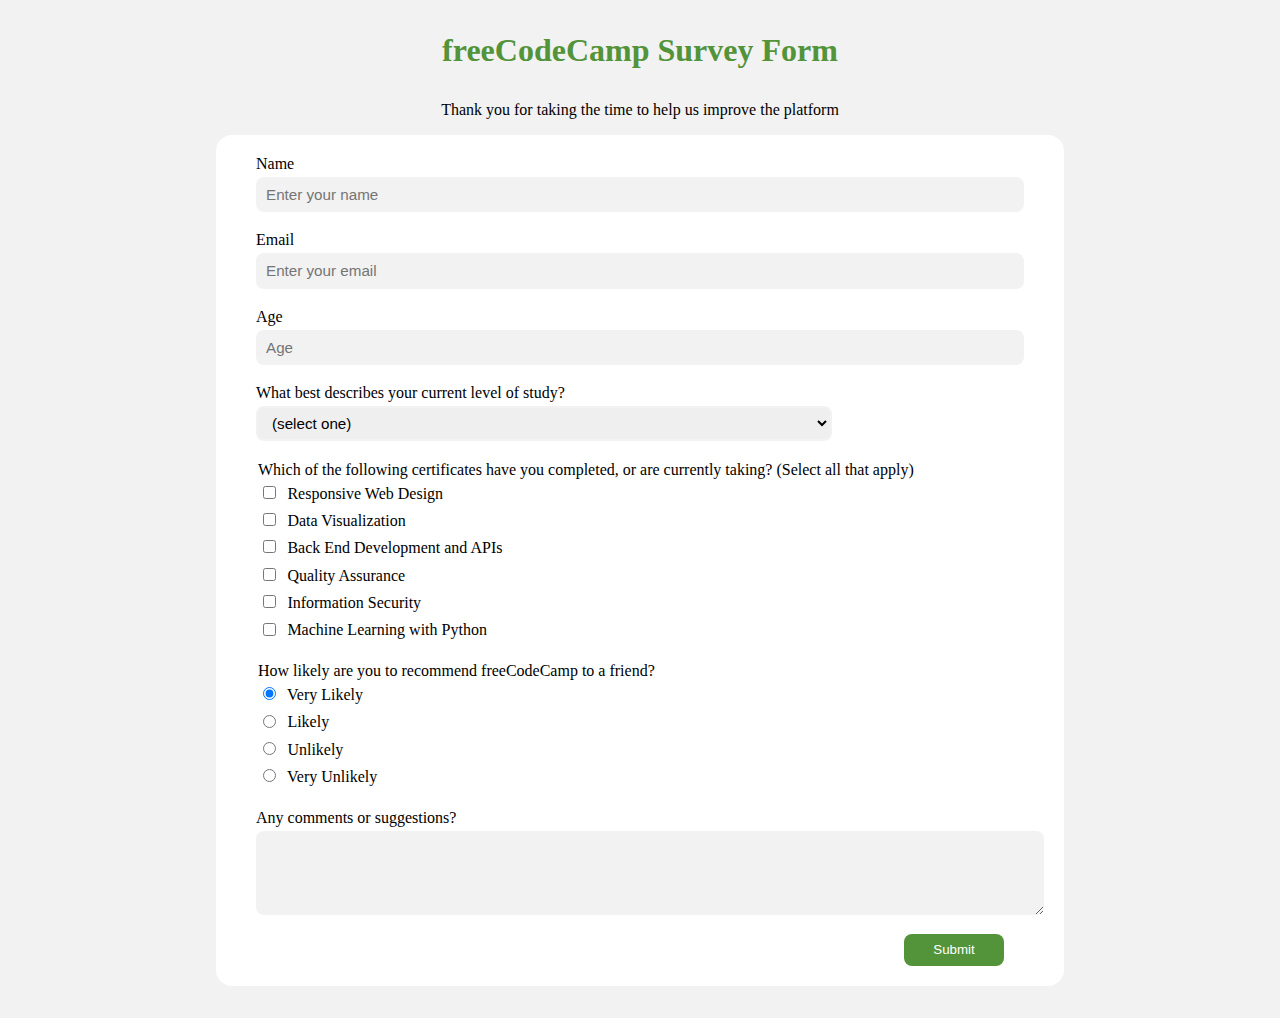
<file: Survey Form/index.html>
<!DOCTYPE html>
<html lang="en">
    <head>
        <meta charset="UTF-8">
        <meta name="viewport" content="width=device-width, initial-scale=1.0">
        <link rel="stylesheet" href="styles.css">
        <title>Survey Form</title>
    </head>
    <body>
    <h1 id="title">freeCodeCamp Survey Form</h1>
    <p id="description">Thank you for taking the time to help us improve the platform</p>

    <form id="survey-form">

        <label id="name-label" for="name">Name <input type="text" id="name" class="textInput" placeholder="Enter your name" required></label>

        <label id="email-label" for="email">Email <input type="email" id="email" class="textInput" placeholder="Enter your email" required></label>

        <label id="number-label" for=>Age <input type="number" id="number" class="textInput" min="16" max="120" placeholder="Age"></label>

        <label for="dropdown"> What best describes your current level of study?</label>
        <select id="dropdown">
            <option value="">(select one)</option>
            <option value="1">Freshman</option>
            <option value="2">Sophomore</option>
            <option value="3">Junior</option>
            <option value="3">Senior</option>
            <option value="3">Graduate</option>
            <option value="3">Other</option>
        </select>

        <div class="container">
            <legend>Which of the following certificates have you completed, or are currently taking? (Select all that apply)</legend>
            <label for="responsive"><input id="responsive" type="checkbox" class="inline" value="0"/> Responsive Web Design</label>
            <label for="data"><input id="data" type="checkbox" class="inline" value="1"/> Data Visualization</label>
            <label for="back"><input id="back" type="checkbox" class="inline" value="2"/> Back End Development and APIs</label>
            <label for="quality"><input id="quality" type="checkbox" class="inline" value="3"/> Quality Assurance</label>
            <label for="information"><input id="information" type="checkbox" class="inline" value="4"/> Information Security</label>
            <label for="machine"><input id="machine" type="checkbox" class="inline" value="5"/> Machine Learning with Python</label>
        </div>

        <div class="container">
            <legend>How likely are you to recommend freeCodeCamp to a friend?</legend>
            <label for="very-likely"><input id="very-likely" type="radio" name="recommend" class="inline" value="0" checked /> Very Likely</label>
            <label for="likely"><input id="likely" type="radio" name="recommend" class="inline" value="1" /> Likely</label>
            <label for="unlikely"><input id="unlikely" type="radio" name="recommend" class="inline" value="2" /> Unlikely</label>
            <label for="very-unlikely"><input id="very-unlikely" type="radio" name="recommend" class="inline" value="3" /> Very Unlikely</label>
        </div>

        <div class="container">
            <label for="comments">Any comments or suggestions? <textarea id="comments"></textarea></label>
        </div>

        <input id="submit" type="submit" class="submit">
    </form>
    </body>
</html>
</file>
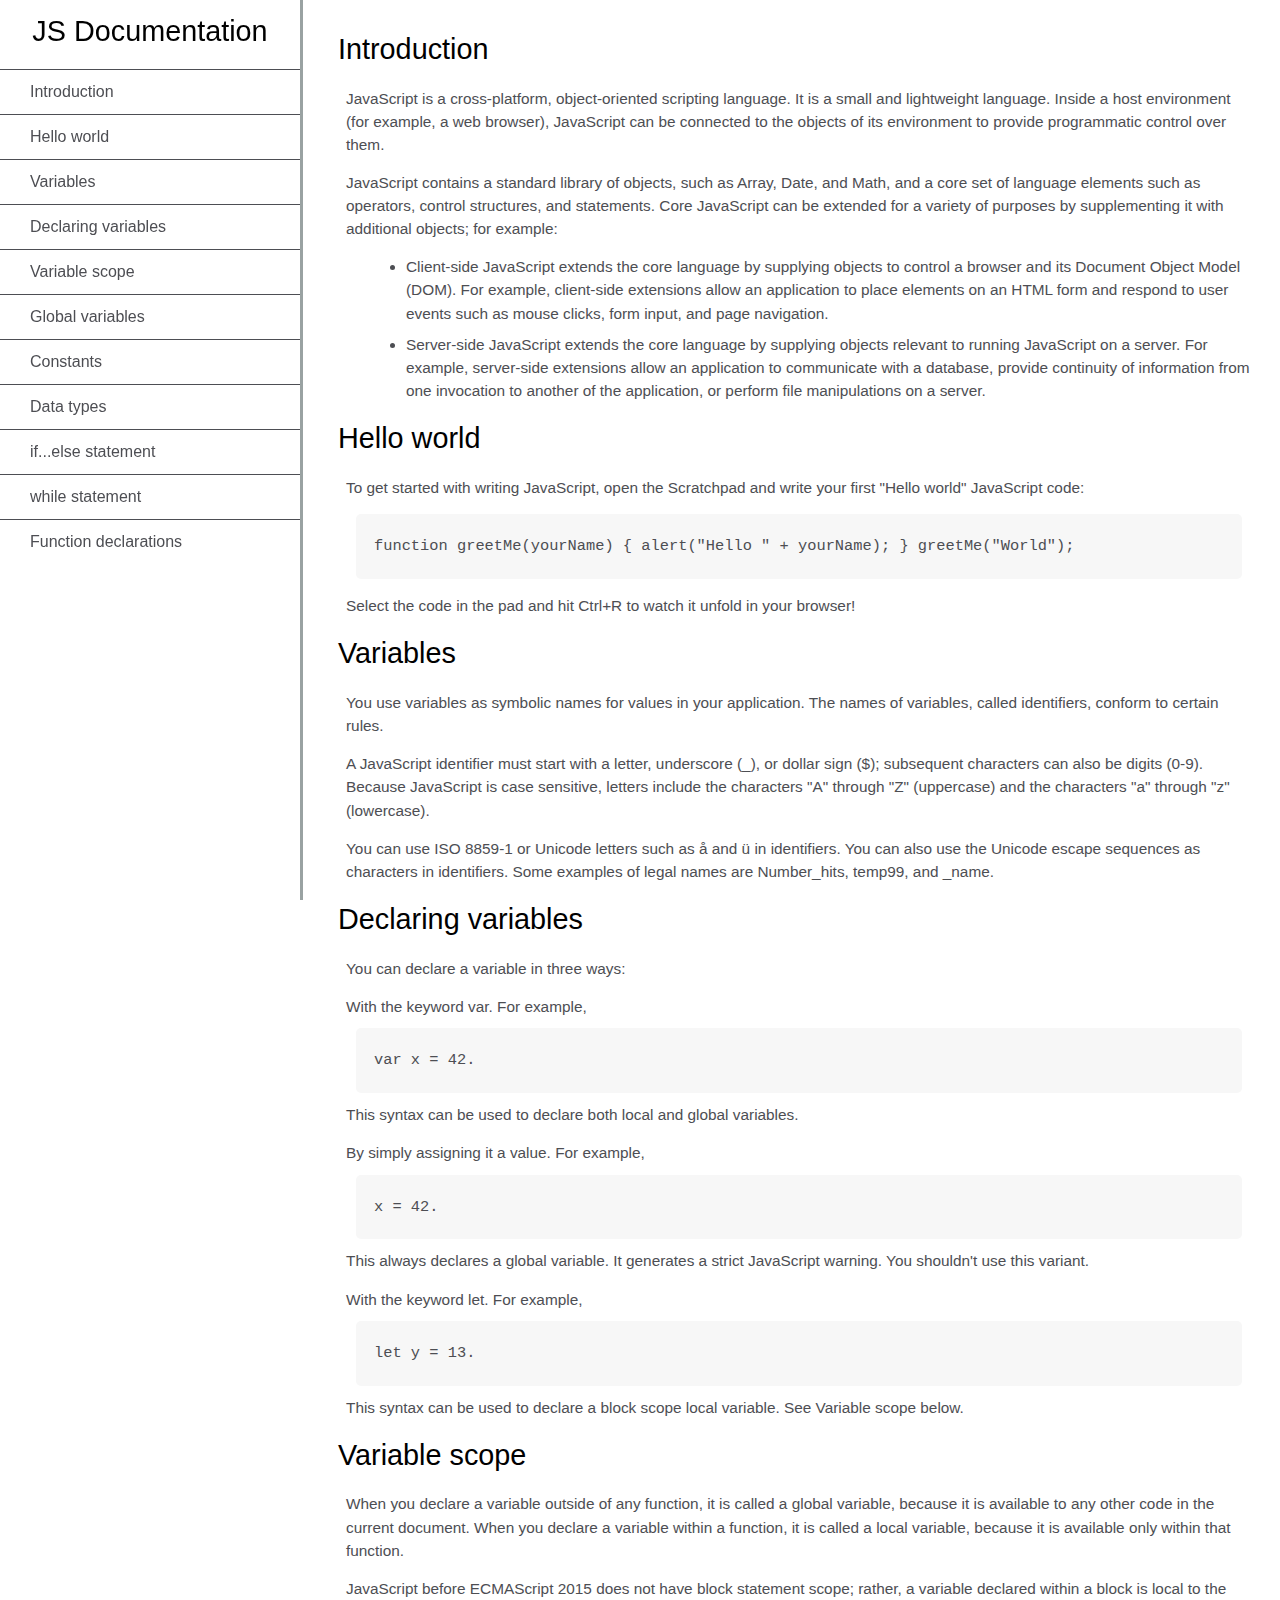
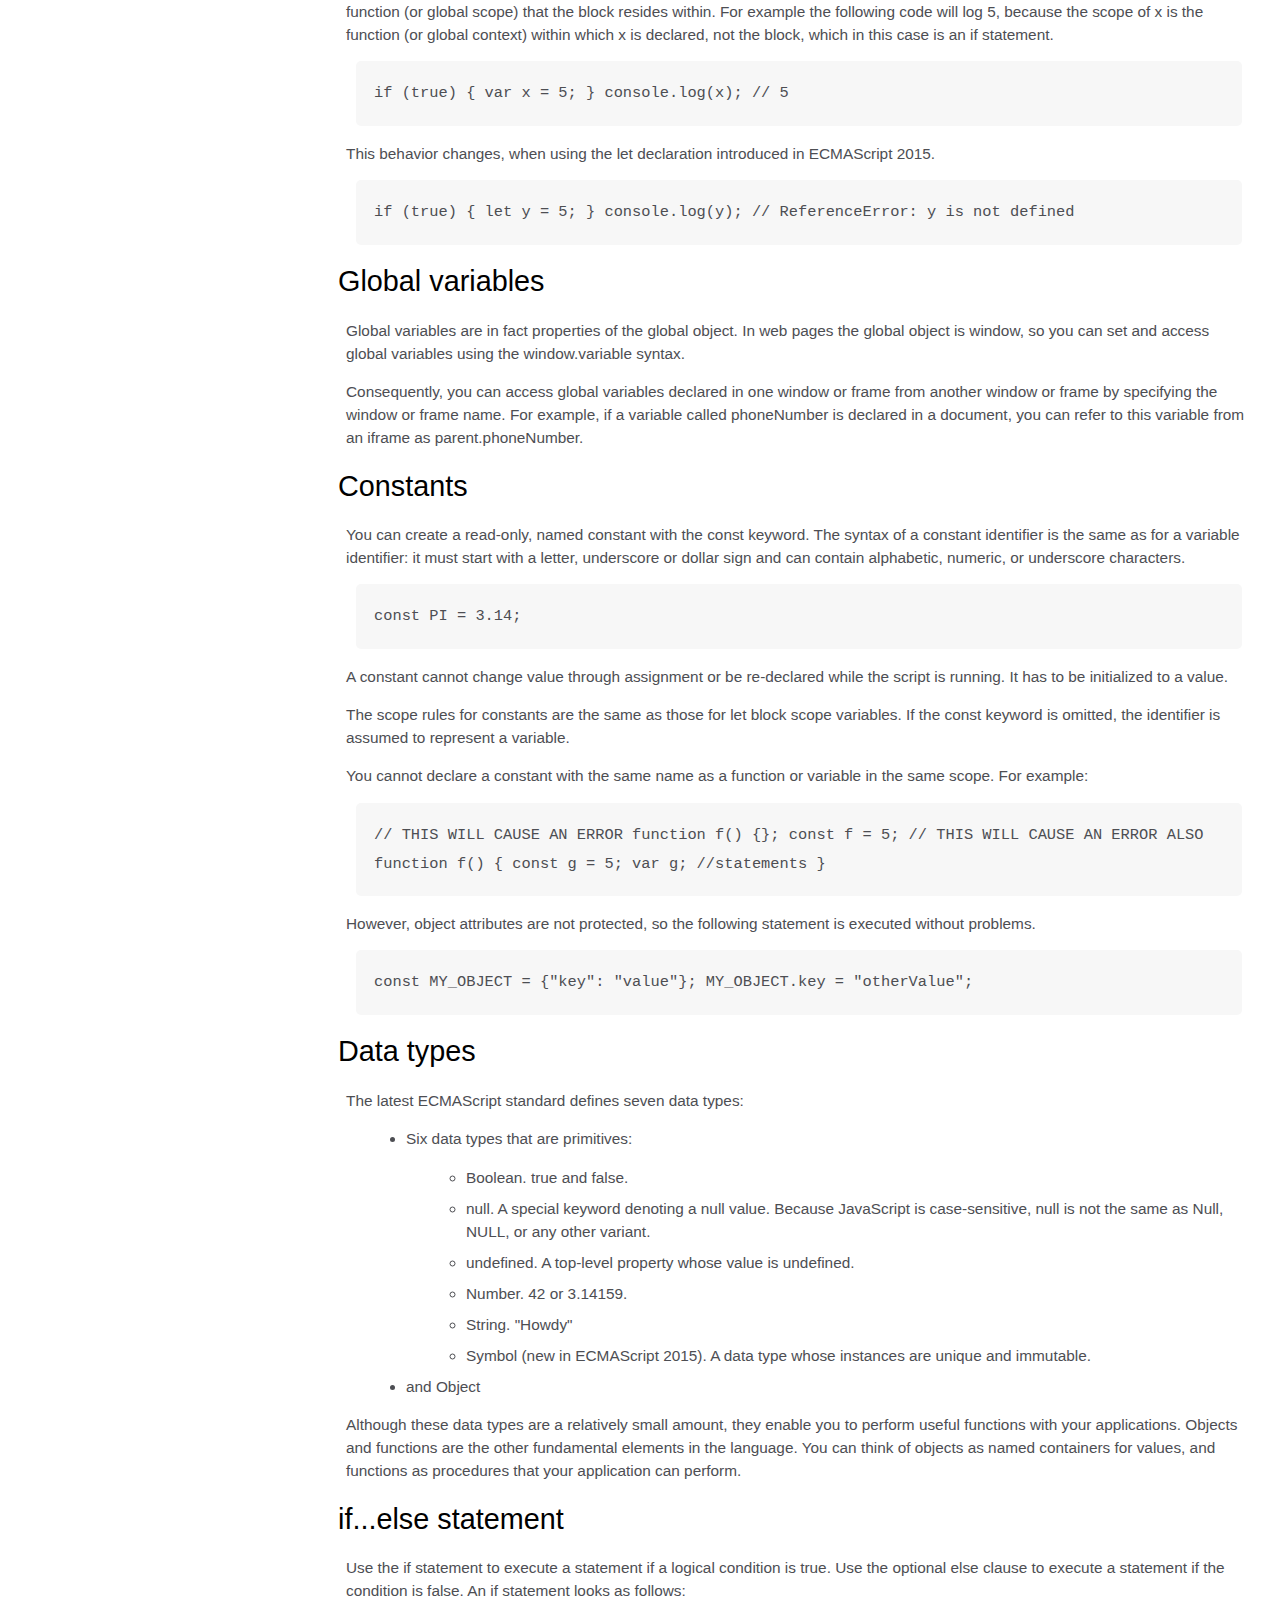
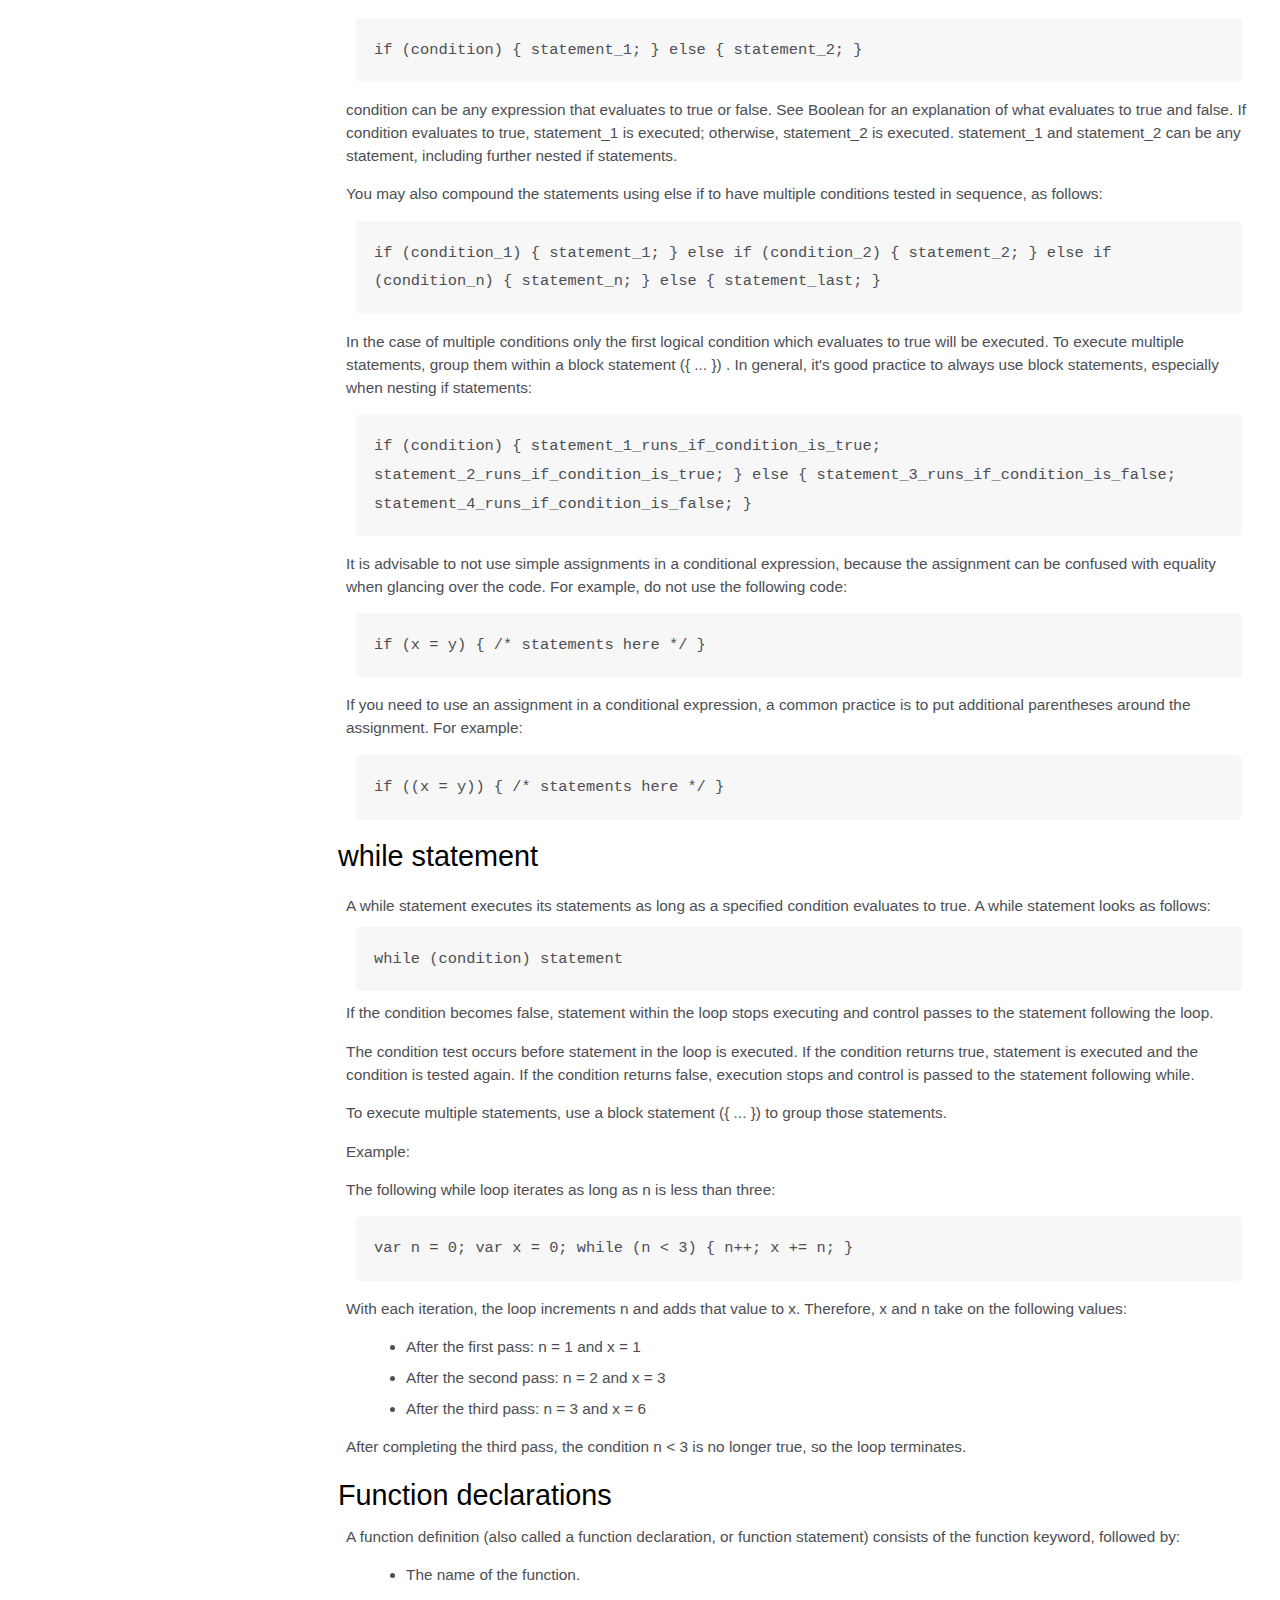
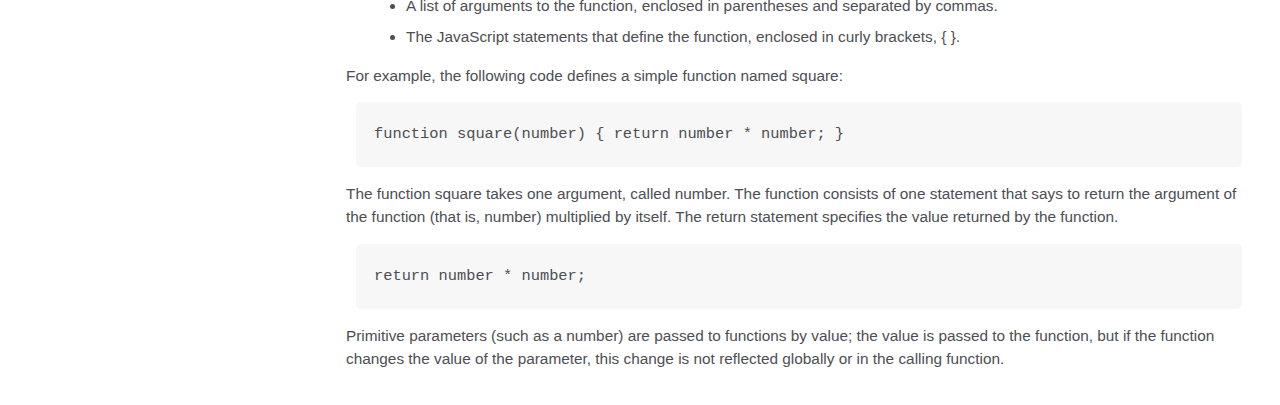
<file: Technical Documentation Page/index.html>
<!DOCTYPE html>
<html lang="en">
  <head>
    <meta charset="UTF-8"/>
    <link rel="stylesheet" href="./styles.css">
    <title>Technical Documentation Page</title>
  </head>
  <body>

    <nav id="navbar">
      <header>JS Documentation</header>
      <ul>
        <li><a class="nav-link" href="#Introduction">Introduction</a></li>
        <li><a class="nav-link" href="#Hello_world">Hello world</a></li>
        <li><a class="nav-link" href="#Variables">Variables</a></li>
        <li><a class="nav-link" href="#Declaring_variables">Declaring variables</a></li>
        <li><a class="nav-link" href="#Variable_scope">Variable scope</a></li>
        <li><a class="nav-link" href="#Global_variables">Global variables</a></li>
        <li><a class="nav-link" href="#Constants">Constants</a></li>
        <li><a class="nav-link" href="#Data_types">Data types</a></li>
        <li><a class="nav-link" href="#if...else_statement">if...else statement</a></li>
        <li><a class="nav-link" href="#while_statement">while statement</a></li>
        <li><a class="nav-link" href="#Function_declarations">Function declarations</a></li>
      </ul>
    </nav>

    <main id="main-doc">
      <section class="main-section" id="Introduction">
        <header>Introduction</header>
          <article>
            <p>JavaScript is a cross-platform, object-oriented scripting language. It is a small and lightweight language. Inside a host environment (for example, a web browser), JavaScript can be connected to the objects of its environment to provide programmatic control over them.</p>
            <p>JavaScript contains a standard library of objects, such as Array, Date, and Math, and a core set of language elements such as operators, control structures, and statements. Core JavaScript can be extended for a variety of purposes by supplementing it with additional objects; for example:</p>
            <ul>
              <li>Client-side JavaScript extends the core language by supplying objects to control a browser and its Document Object Model (DOM). For example, client-side extensions allow an application to place elements on an HTML form and respond to user events such as mouse clicks, form input, and page navigation.</li>
              <li>Server-side JavaScript extends the core language by supplying objects relevant to running JavaScript on a server. For example, server-side extensions allow an application to communicate with a database, provide continuity of information from one invocation to another of the application, or perform file manipulations on a server.</li>
            </ul>
          </article>
        </section>

        <section class="main-section" id="Hello_world">
          <header>Hello world</header>
          <article>
            <p>To get started with writing JavaScript, open the Scratchpad and write your first "Hello world" JavaScript code:</p>
            <code
              >function greetMe(yourName) { alert("Hello " + yourName); }
              greetMe("World");
            </code>
            <p>Select the code in the pad and hit Ctrl+R to watch it unfold in your browser!</p>
          </article>
        </section>

        <section class="main-section" id="Variables">
          <header>Variables</header>
          <article>
            <p>You use variables as symbolic names for values in your application. The names of variables, called identifiers, conform to certain rules.</p>
            <p>A JavaScript identifier must start with a letter, underscore (_), or dollar sign ($); subsequent characters can also be digits (0-9). Because JavaScript is case sensitive, letters include the characters "A" through "Z" (uppercase) and the characters "a" through "z" (lowercase).</p>
            <p>You can use ISO 8859-1 or Unicode letters such as å and ü in identifiers. You can also use the Unicode escape sequences as characters in identifiers. Some examples of legal names are Number_hits, temp99, and _name.</p>
          </article>
        </section>

        <section class="main-section" id="Declaring_variables">
          <header>Declaring variables</header>
          <article>
            <p>You can declare a variable in three ways:</p>
            <p>With the keyword var. For example, <code>var x = 42.</code> This syntax can be used to declare both local and global variables.</p>
            <p>By simply assigning it a value. For example,<code>x = 42.</code> This always declares a global variable. It generates a strict JavaScript warning. You shouldn't use this variant.</p>
            <p>With the keyword let. For example,<code> let y = 13.</code> This syntax can be used to declare a block scope local variable. See Variable scope below.</p>
          </article>
        </section>

        <section class="main-section" id="Variable_scope">
          <header>Variable scope</header>
          <article>
            <p>When you declare a variable outside of any function, it is called a global variable, because it is available to any other code in the current document. When you declare a variable within a function, it is called a local variable, because it is available only within that function.
            </p>
            <p>JavaScript before ECMAScript 2015 does not have block statement scope; rather, a variable declared within a block is local to the function (or global scope) that the block resides within. For example the following code will log 5, because the scope of x is the function (or global context) within which x is declared, not the block, which in this case is an if statement.</p>
            <code>if (true) { var x = 5; } console.log(x); // 5</code>
            <p>This behavior changes, when using the let declaration introduced in ECMAScript 2015.</p>
            <code>if (true) { let y = 5; } console.log(y); // ReferenceError: y is not defined</code>
            <p></p>
          </article>
        </section>

        <section class="main-section" id="Global_variables">
          <header>Global variables</header>
          <article>
            <p>Global variables are in fact properties of the global object. In web pages the global object is window, so you can set and access global variables using the window.variable syntax.</p>
            <p>Consequently, you can access global variables declared in one window or frame from another window or frame by specifying the window or frame name. For example, if a variable called phoneNumber is declared in a document, you can refer to this variable from an iframe as parent.phoneNumber.</p>
          </article>
        </section>

        <section class="main-section" id="Constants">
          <header>Constants</header>
          <article>
            <p>You can create a read-only, named constant with the const keyword. The syntax of a constant identifier is the same as for a variable identifier: it must start with a letter, underscore or dollar sign and can contain alphabetic, numeric, or underscore characters.</p>
            <code>const PI = 3.14;</code>
            <p>A constant cannot change value through assignment or be re-declared while the script is running. It has to be initialized to a value.</p>
            <p>The scope rules for constants are the same as those for let block scope variables. If the const keyword is omitted, the identifier is assumed to represent a variable.</p>
            <p>You cannot declare a constant with the same name as a function or variable in the same scope. For example:</p>
            <code>// THIS WILL CAUSE AN ERROR function f() {}; const f = 5; // THIS WILL CAUSE AN ERROR ALSO function f() { const g = 5; var g; //statements }</code>
            <p>However, object attributes are not protected, so the following statement is executed without problems.</p>
            <code
              >const MY_OBJECT = {"key": "value"}; MY_OBJECT.key = "otherValue";</code>
              <p></p>
          </article>
        </section>

        <section class="main-section" id="Data_types">
          <header>Data types</header>
          <article>
            <p>The latest ECMAScript standard defines seven data types:</p>
            <ul>
              <li><p>Six data types that are primitives:</p>
                <ul>
                  <li>Boolean. true and false.</li>
                  <li>null. A special keyword denoting a null value. Because JavaScript is case-sensitive, null is not the same as Null, NULL, or any other variant.</li>
                  <li>undefined. A top-level property whose value is undefined.</li>
                  <li>Number. 42 or 3.14159.</li>
                  <li>String. "Howdy"</li>
                  <li>Symbol (new in ECMAScript 2015). A data type whose instances are unique and immutable.</li>
                </ul>
              </li>
              <li>and Object</li>
            </ul>
            <p>Although these data types are a relatively small amount, they enable you to perform useful functions with your applications. Objects and functions are the other fundamental elements in the language. You can think of objects as named containers for values, and functions as procedures that your application can perform.</p>
          </article>
        </section>

        <section class="main-section" id="if...else_statement">
          <header>if...else statement</header>
          <article>
            <p>Use the if statement to execute a statement if a logical condition is true. Use the optional else clause to execute a statement if the condition is false. An if statement looks as follows:</p>
            <code>if (condition) { statement_1; } else { statement_2; }</code>
            <p>condition can be any expression that evaluates to true or false. See Boolean for an explanation of what evaluates to true and false. If condition evaluates to true, statement_1 is executed; otherwise, statement_2 is executed. statement_1 and statement_2 can be any statement, including further nested if statements.</p>
            <p>You may also compound the statements using else if to have multiple conditions tested in sequence, as follows:</p>
            <code>if (condition_1) { statement_1; } else if (condition_2) { statement_2; } else if (condition_n) { statement_n; } else { statement_last; }</code>
            <p>In the case of multiple conditions only the first logical condition which evaluates to true will be executed. To execute multiple statements, group them within a block statement ({ ... }) . In general, it's good practice to always use block statements, especially when nesting if statements:</p>
            <code>if (condition) { statement_1_runs_if_condition_is_true;  statement_2_runs_if_condition_is_true; } else { 
  statement_3_runs_if_condition_is_false; statement_4_runs_if_condition_is_false; }</code>
            <p>It is advisable to not use simple assignments in a conditional expression, because the assignment can be confused with equality when glancing over the code. For example, do not use the following code:</p>
            <code>if (x = y) { /* statements here */ }</code>
            <p>If you need to use an assignment in a conditional expression, a common practice is to put additional parentheses around the assignment. For example:</p>
            <code>if ((x = y)) { /* statements here */ }</code>
            <p></p>
          </article>
        </section>

        <section class="main-section" id="while_statement">
          <header>while statement</header>
          <article>
            <p>A while statement executes its statements as long as a specified condition evaluates to true. A while statement looks as follows: <code>while (condition) statement</code> If the condition becomes false, statement within the loop stops executing and control passes to the statement following the loop.</p>
            <p>The condition test occurs before statement in the loop is executed. If the condition returns true, statement is executed and the condition is tested again. If the condition returns false, execution stops and control is passed to the statement following while.</p>
            <p>To execute multiple statements, use a block statement ({ ... }) to group those statements.</p>
            <p>Example:</p>
            <p>The following while loop iterates as long as n is less than three:</p>
            <code>var n = 0; var x = 0; while (n &lt; 3) { n++; x += n; }</code>
            <p>With each iteration, the loop increments n and adds that value to x. Therefore, x and n take on the following values:</p>
            <ul>
              <li>After the first pass: n = 1 and x = 1</li>
              <li>After the second pass: n = 2 and x = 3</li>
              <li>After the third pass: n = 3 and x = 6</li>
            </ul>
            <p>After completing the third pass, the condition n &lt; 3 is no longer true, so the loop terminates.</p>
          </article>
        </section>

        <section class="main-section" id="Function_declarations">
          <header>Function declarations</header>
          <article>
            A function definition (also called a function declaration, or function statement) consists of the function keyword, followed by:
            <ul>
              <li>The name of the function.</li>
              <li>A list of arguments to the function, enclosed in parentheses and separated by commas.</li>
              <li>The JavaScript statements that define the function, enclosed in curly brackets, { }.</li>
            </ul>
            <p>For example, the following code defines a simple function named square:</p>
            <code>function square(number) { return number * number; }</code>
            <p>The function square takes one argument, called number. The function consists of one statement that says to return the argument of the function (that is, number) multiplied by itself. The return statement specifies the value returned by the function.</p>
            <code>return number * number;</code>
            <p>Primitive parameters (such as a number) are passed to functions by value; the value is passed to the function, but if the function changes the value of the parameter, this change is not reflected globally or in the calling function.</p>
          </article>
        </section>
    </main>
  </body>
</html>
</file>
<file: Survey Form/styles.css>
body {
    font-family: Tahoma;
    background-color: #F2F2F2;
    width: 100%;
    margin: 0;
    padding: 0 0 2rem 0;
  }
  
  #title {
    color: #539339;
  }
  
  #title, #description {
    margin: 1em auto;
    text-align: center;
  }
  
  form {
    background-color: white;
    border-radius: 16px;
    width: 60vw;
    max-width: 800px;
    min-width: 300px;
    margin: 0 auto;
    padding: 20px 40px;
  }
  
  label {
    display: block;
    margin: 0 auto;
  }
  
  input {
    display: block;
    box-sizing: border-box;
  }
  
  select {
    border: 2px solid #F2F2F2;
    border-radius: 8px;
    display: block;
    margin: 0.25rem 0 1.2rem 0;
    padding: 0 10px;
    width: 75%;
    height: 2.2rem;
    font-size: 0.95rem;
  }
  
  legend {
    display: block;
    margin: 0 auto;
  }
  
  textarea{
    background-color: #F2F2F2;
    border-radius: 8px;
    border: none;
    display: block;
    margin: 0.25rem 0 1rem 0;
    width: 100%;
    height: 4rem;
    font-size: 0.95rem;
    padding: 10px;
  }
  
  .textInput {
    background-color: #F2F2F2;
    border-radius: 8px;
    border: none;
    display: block;
    margin: 0.25rem 0 1.2rem 0;
    width: 100%;
    height: 2.2rem;
    font-size: 0.95rem;
    padding: 10px;
  }
  
  .inline {
    display: inline;
    margin: 0.45rem;
  }
  
  .container {
    margin: 0.25rem 0 1.2rem 0;
  }
  
  .submit {
    background-color: #539339;
    color: white;
    width: 100px;
    height: 2rem;
    margin: 0 20px 0 auto;
    border-radius: 8px;
    border: none;
  }
</file>
<file: Technical Documentation Page/styles.css>
html,
body {
  color: #4d4e53;
  background-color: #ffffff;
  font-family: 'Open Sans', Arial, sans-serif;
  line-height: 1.5;
}

header {
  color: black;
  text-align: center;
  margin: 10px;
  font-style: thin;
  font-size: 1.8rem;
}

#navbar {
  position: fixed;
  width: 300px;
  min-width: 290px;
  top: 0px;
  left: 0px;
  height: 100%;
  border-right: solid;
  border-color: rgba(0, 22, 22, 0.4);
}

#navbar ul{
  padding: 0;
  overflow-y: auto;
  overflow-x: hidden;
}

#navbar li{
  border-top: 1px solid;
  list-style: none;
  position: relative;
  width: 100%;
}

#navbar a{
  display: block;
  padding: 10px 30px;
  text-decoration: none;
  color: #4d4e53;
  cursor: pointer;
}

#main-doc{
  position: absolute;
  margin-left: 310px;
  padding: 20px;
  margin-bottom: 100px;
}

#main-doc header {
  text-align: left;
  margin: 0px;
}

section article{
  color: #4d4e53;
  margin: 8px;
  font-size: 0.96rem;
}

section li{
  margin: 8px 0 0 20px;
}

code{
  display: block;
  text-align: left;
  background-color: #f7f7f7;
  line-height: 1.8rem;
  position: relative;
  word-break: normal;
  word-wrap: normal;
  padding: 18px;
  margin: 10px;
  border-radius: 5px;
}

@media only screen and (max-width: 800px) {
  #navbar ul {
    border: 1px solid;
    height: 207px;
  }
  #navbar {
    background-color: white;
    position: absolute;
    top: 0;
    padding: 0;
    margin: 0;
    width: 100%;
    max-height: 275px;
    border: none;
    z-index: 1;
    border-bottom: 2px solid;
  }
  #main-doc {
    position: relative;
    margin-left: 0px;
    margin-top: 270px;
  }
}
</file>
